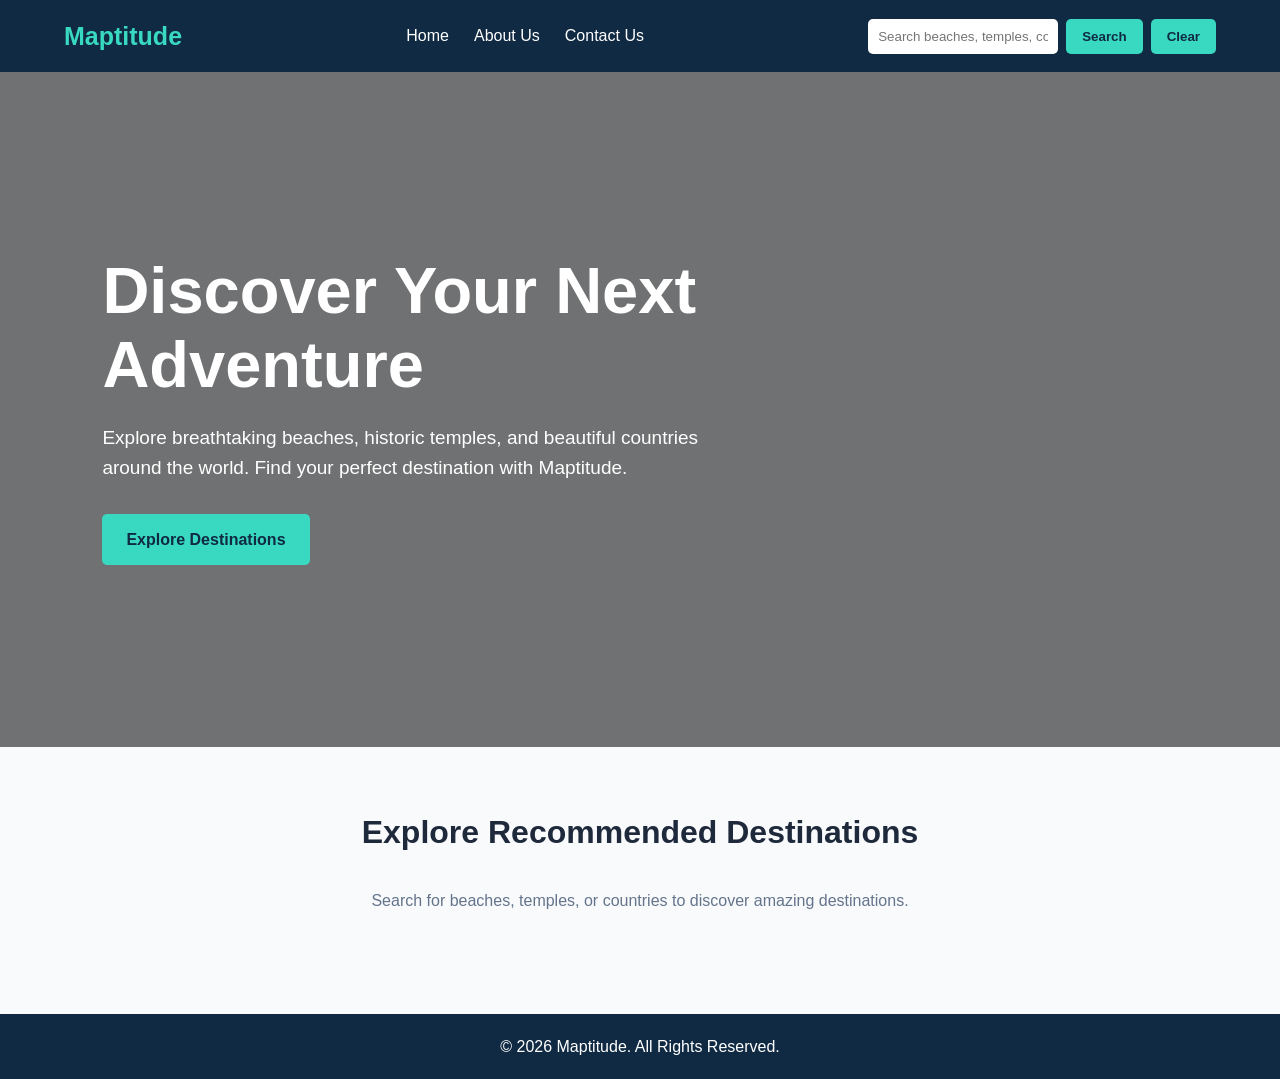
<file: index.html>
<!DOCTYPE html>
<html lang="en">
<head>
    <meta charset="UTF-8">
    <meta name="viewport" content="width=device-width, initial-scale=1.0">
    <title>Maptitude | Travel Recommendations</title>
    <link rel="stylesheet" href="maptitude.css">
</head>
<body>

    <!-- Navigation Bar -->
    <nav class="navbar">
        <div class="logo">Maptitude</div>

        <ul class="nav-links">
            <li><a href="index.html">Home</a></li>
            <li><a href="about.html">About Us</a></li>
            <li><a href="contact.html">Contact Us</a></li>
        </ul>

        <div class="search-container">
            <input
                type="text"
                id="searchInput"
                placeholder="Search beaches, temples, countries..."
            >
            <button id="searchBtn">Search</button>
            <button id="clearBtn">Clear</button>
        </div>
    </nav>

    <!-- Hero Section -->
    <section class="hero">
        <div class="hero-content">
            <h1>Discover Your Next Adventure</h1>

            <p>
                Explore breathtaking beaches, historic temples,
                and beautiful countries around the world.
                Find your perfect destination with Maptitude.
            </p>

            <a href="#recommendations" class="explore-btn">
                Explore Destinations
            </a>
        </div>
    </section>

    <!-- Recommendations Section -->
    <section class="recommendations" id="recommendations">
        <h2>Explore Recommended Destinations</h2>

        <div id="resultsContainer" class="results-container">
            <p class="placeholder">
                Search for beaches, temples, or countries
                to discover amazing destinations.
            </p>
        </div>
    </section>

    <!-- Footer -->
    <footer>
        <p>&copy; 2026 Maptitude. All Rights Reserved.</p>
    </footer>

    <script src="maptitude.js"></script>
</body>
</html>
</file>
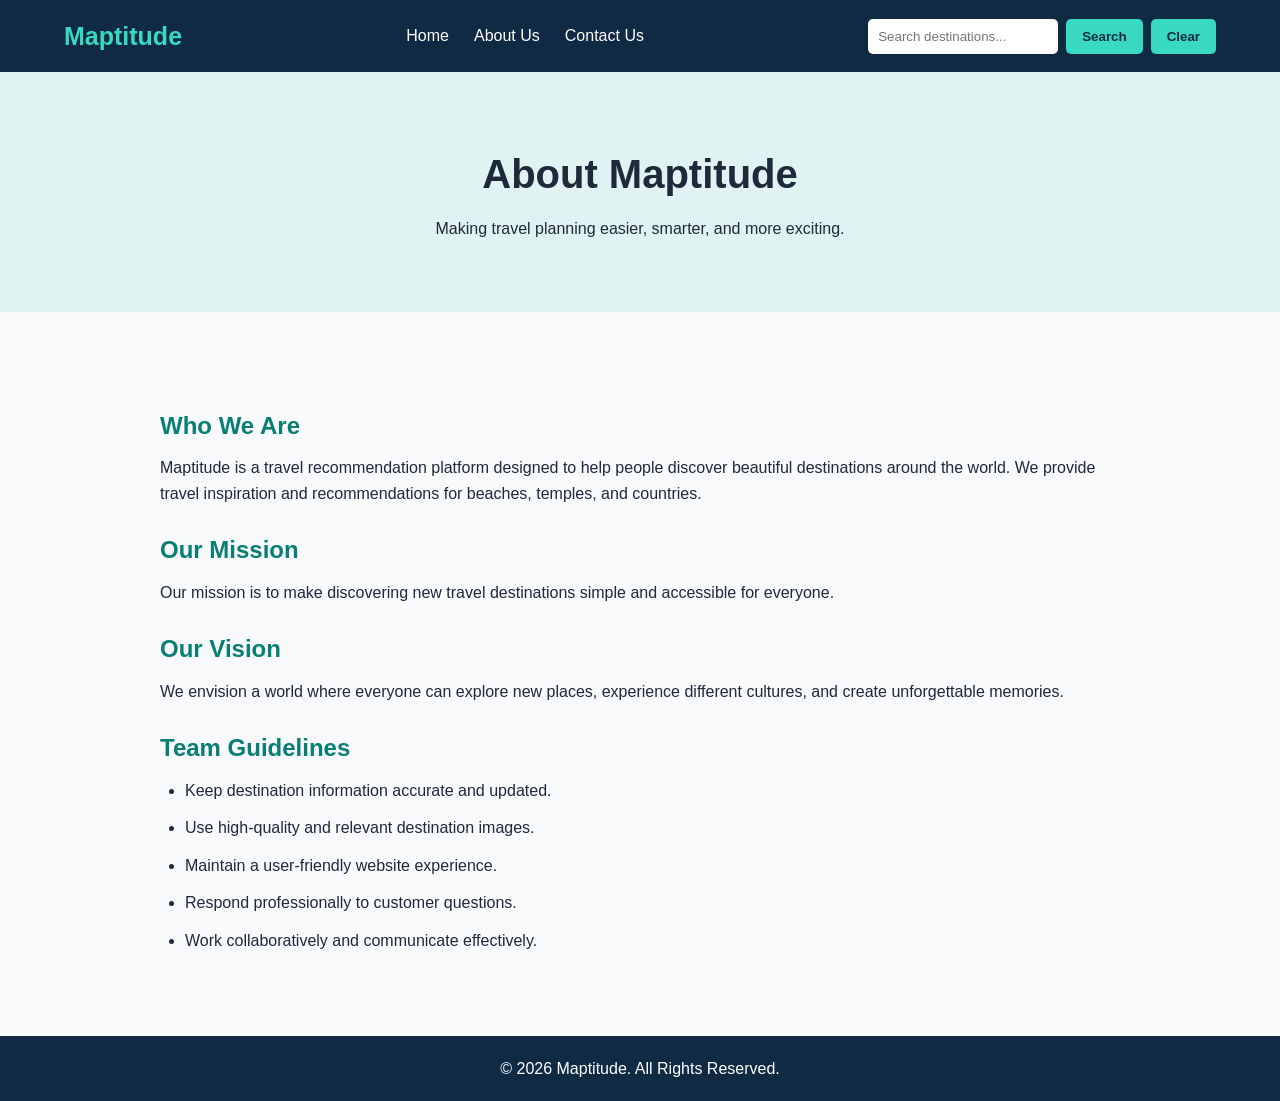
<file: about.html>
<!DOCTYPE html>
<html lang="en">
<head>
    <meta charset="UTF-8">
    <meta name="viewport" content="width=device-width, initial-scale=1.0">
    <title>About Us | Maptitude</title>
    <link rel="stylesheet" href="maptitude.css">
</head>
<body>

    <nav class="navbar">
        <div class="logo">Maptitude</div>

        <ul class="nav-links">
            <li><a href="index.html">Home</a></li>
            <li><a href="about.html">About Us</a></li>
            <li><a href="contact.html">Contact Us</a></li>
        </ul>

        <div class="search-container">
            <input type="text" id="searchInput"
                placeholder="Search destinations...">
            <button id="searchBtn">Search</button>
            <button id="clearBtn">Clear</button>
        </div>
    </nav>

    <section class="page-banner">
        <h1>About Maptitude</h1>
        <p>Making travel planning easier, smarter, and more exciting.</p>
    </section>

    <section class="about-content">
        <h2>Who We Are</h2>
        <p>
            Maptitude is a travel recommendation platform designed
            to help people discover beautiful destinations around
            the world. We provide travel inspiration and recommendations
            for beaches, temples, and countries.
        </p>

        <h2>Our Mission</h2>
        <p>
            Our mission is to make discovering new travel destinations
            simple and accessible for everyone.
        </p>

        <h2>Our Vision</h2>
        <p>
            We envision a world where everyone can explore new places,
            experience different cultures, and create unforgettable
            memories.
        </p>

        <h2>Team Guidelines</h2>
        <ul>
            <li>Keep destination information accurate and updated.</li>
            <li>Use high-quality and relevant destination images.</li>
            <li>Maintain a user-friendly website experience.</li>
            <li>Respond professionally to customer questions.</li>
            <li>Work collaboratively and communicate effectively.</li>
        </ul>
    </section>

    <footer>
        <p>&copy; 2026 Maptitude. All Rights Reserved.</p>
    </footer>

    <script src="maptitude.js"></script>
</body>
</html>
</file>
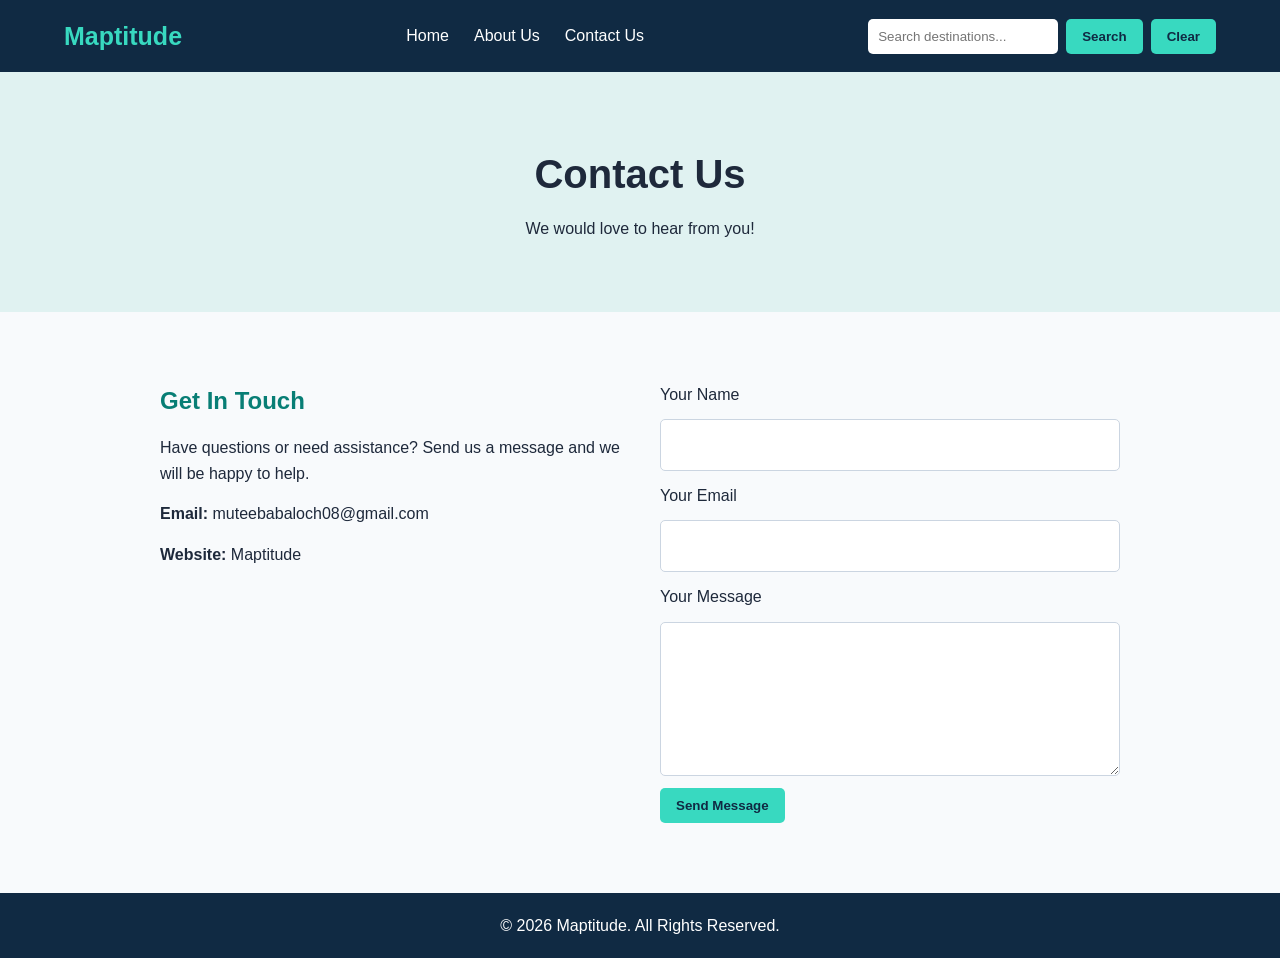
<file: contact.html>
<!DOCTYPE html>
<html lang="en">
<head>
    <meta charset="UTF-8">
    <meta name="viewport" content="width=device-width, initial-scale=1.0">
    <title>Contact Us | Maptitude</title>
    <link rel="stylesheet" href="maptitude.css">
</head>
<body>

    <nav class="navbar">
        <div class="logo">Maptitude</div>

        <ul class="nav-links">
            <li><a href="index.html">Home</a></li>
            <li><a href="about.html">About Us</a></li>
            <li><a href="contact.html">Contact Us</a></li>
        </ul>

        <div class="search-container">
            <input type="text" id="searchInput"
                placeholder="Search destinations...">
            <button id="searchBtn">Search</button>
            <button id="clearBtn">Clear</button>
        </div>
    </nav>

    <section class="page-banner">
        <h1>Contact Us</h1>
        <p>We would love to hear from you!</p>
    </section>

    <section class="contact-content">
        <div class="contact-info">
            <h2>Get In Touch</h2>
            <p>
                Have questions or need assistance?
                Send us a message and we will be happy to help.
            </p>

            <p><strong>Email:</strong> muteebabaloch08@gmail.com</p>
            <p><strong>Website:</strong> Maptitude</p>
        </div>

        <form id="contactForm">
            <label for="name">Your Name</label>
            <input type="text" id="name" required>

            <label for="email">Your Email</label>
            <input type="email" id="email" required>

            <label for="message">Your Message</label>
            <textarea id="message" rows="5" required></textarea>

            <button type="submit">Send Message</button>
        </form>
    </section>

    <footer>
        <p>&copy; 2026 Maptitude. All Rights Reserved.</p>
    </footer>

    <script src="maptitude.js"></script>
</body>
</html>
</file>
<file: maptitude.css>
* {
    margin: 0;
    padding: 0;
    box-sizing: border-box;
}

html {
    scroll-behavior: smooth;
}

body {
    font-family: Arial, sans-serif;
    background: #f8fafc;
    color: #1e293b;
    line-height: 1.6;
}

/* Navigation Bar */
.navbar {
    background: #102a43;
    color: white;
    padding: 16px 5%;
    display: flex;
    align-items: center;
    justify-content: space-between;
    gap: 20px;
    flex-wrap: wrap;
}

.logo {
    font-size: 25px;
    font-weight: bold;
    color: #38d9c0;
}

.nav-links {
    list-style: none;
    display: flex;
    gap: 25px;
}

.nav-links a {
    text-decoration: none;
    color: white;
    font-weight: 500;
}

.nav-links a:hover {
    color: #38d9c0;
}

.search-container {
    display: flex;
    gap: 8px;
    flex-wrap: wrap;
}

.search-container input {
    padding: 10px;
    border: none;
    border-radius: 5px;
    min-width: 190px;
}

button {
    padding: 10px 16px;
    border: none;
    border-radius: 5px;
    cursor: pointer;
    font-weight: bold;
    background: #38d9c0;
    color: #102a43;
}

button:hover {
    opacity: 0.85;
}

/* Homepage Hero */
.hero {
    min-height: 75vh;
    display: flex;
    align-items: center;
    padding: 60px 8%;
    color: white;
    background:
        linear-gradient(rgba(0, 0, 0, 0.55),
        rgba(0, 0, 0, 0.55)),
        url("https://images.unsplash.com/photo-1507525428034-b723cf961d3e")
        center/cover no-repeat;
}

.hero-content {
    max-width: 650px;
}

.hero h1 {
    font-size: clamp(38px, 6vw, 65px);
    line-height: 1.15;
    margin-bottom: 20px;
}

.hero p {
    font-size: 19px;
    margin-bottom: 30px;
}

.explore-btn {
    display: inline-block;
    padding: 13px 24px;
    background: #38d9c0;
    color: #102a43;
    border-radius: 5px;
    text-decoration: none;
    font-weight: bold;
}

/* Page Banner */
.page-banner {
    text-align: center;
    padding: 70px 20px;
    background: #e0f2f1;
}

.page-banner h1 {
    font-size: 40px;
    margin-bottom: 10px;
}

/* About Page */
.about-content {
    max-width: 1000px;
    margin: 50px auto;
    padding: 20px;
}

.about-content h2 {
    color: #087e75;
    margin: 25px 0 10px;
}

.about-content p,
.about-content li {
    margin-bottom: 12px;
}

.about-content ul {
    padding-left: 25px;
}

/* Contact Page */
.contact-content {
    max-width: 1000px;
    margin: 50px auto;
    padding: 20px;
    display: grid;
    grid-template-columns: 1fr 1fr;
    gap: 40px;
}

.contact-info h2 {
    margin-bottom: 15px;
    color: #087e75;
}

.contact-info p {
    margin-bottom: 15px;
}

#contactForm {
    display: flex;
    flex-direction: column;
    gap: 12px;
}

#contactForm input,
#contactForm textarea {
    width: 100%;
    padding: 12px;
    border: 1px solid #cbd5e1;
    border-radius: 5px;
    font: inherit;
}

#contactForm button {
    align-self: flex-start;
}

/* Recommendations */
.recommendations {
    padding: 60px 6%;
    text-align: center;
}

.recommendations h2 {
    font-size: 32px;
    margin-bottom: 30px;
}

.results-container {
    display: grid;
    grid-template-columns: repeat(auto-fit, minmax(260px, 1fr));
    gap: 25px;
    text-align: left;
}

.destination-card {
    background: white;
    border-radius: 12px;
    overflow: hidden;
    box-shadow: 0 4px 15px rgba(0, 0, 0, 0.08);
    transition: transform 0.3s;
}

.destination-card:hover {
    transform: translateY(-6px);
}

.destination-card img {
    width: 100%;
    height: 210px;
    object-fit: cover;
}

.destination-card-content {
    padding: 20px;
}

.destination-card h3 {
    color: #087e75;
    margin-bottom: 10px;
}

.placeholder {
    grid-column: 1 / -1;
    text-align: center;
    color: #64748b;
}

/* Footer */
footer {
    background: #102a43;
    color: white;
    text-align: center;
    padding: 20px;
    margin-top: 40px;
}

/* Responsive Design */
@media (max-width: 900px) {
    .navbar {
        justify-content: center;
    }

    .contact-content {
        grid-template-columns: 1fr;
    }
}

@media (max-width: 600px) {
    .nav-links {
        justify-content: center;
        flex-wrap: wrap;
    }

    .search-container {
        justify-content: center;
        width: 100%;
    }

    .search-container input {
        width: 100%;
    }

    .hero {
        min-height: 65vh;
        text-align: center;
        justify-content: center;
    }

    .page-banner h1 {
        font-size: 32px;
    }
}
</file>
